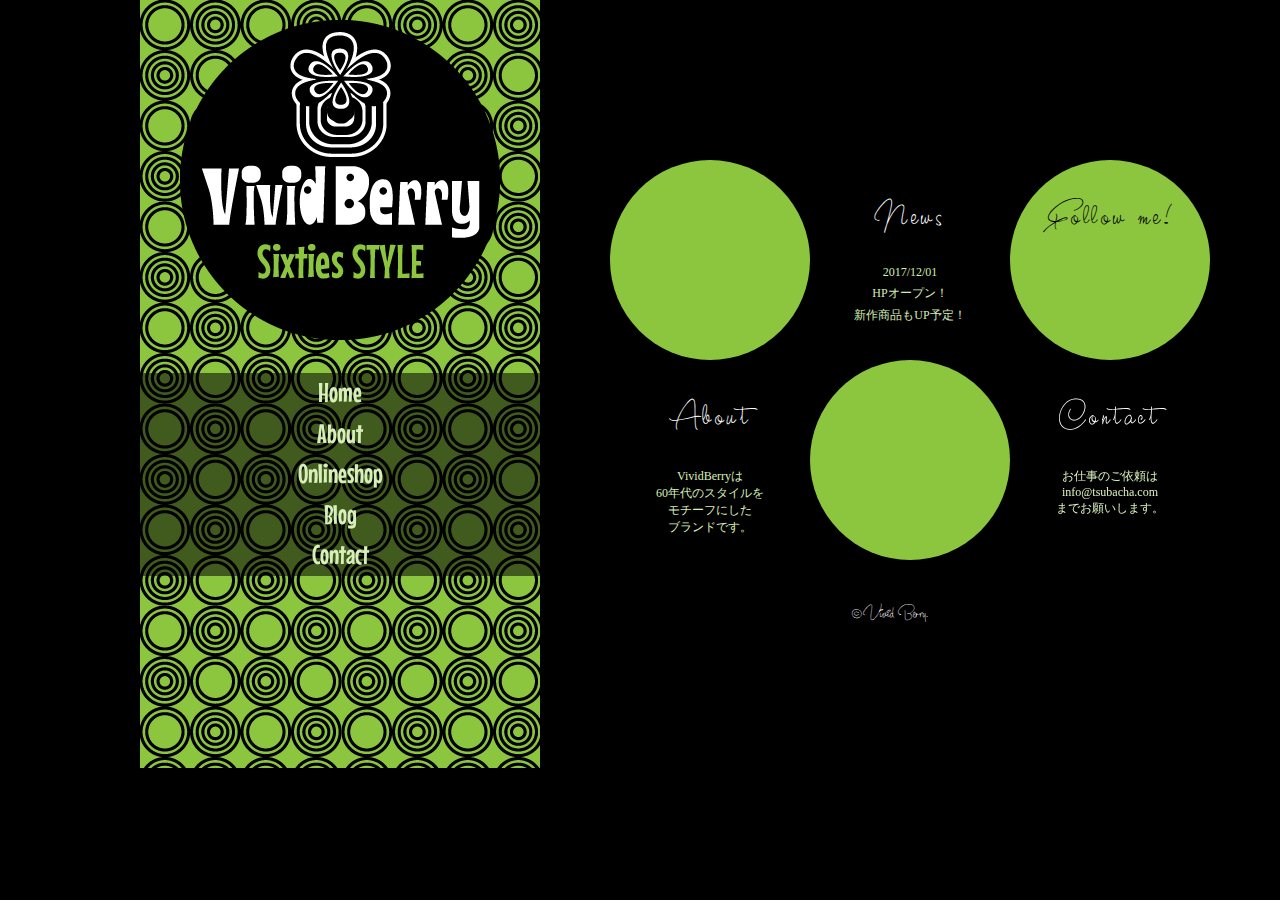
<file: index.html>
<!DOCTYPE html>
<html>

<head>
    <title></title>
    <meta name="viewport" content="width=device-width, initial-scale=1, minimum-scale=1, maximum-scale=1, user-scalable=no">
    <meta http-equiv="Content-Type" content="text/html; charset=utf-8" />
    <link rel="stylesheet" type="text/css" href="style.css">
    <link href="https://maxcdn.bootstrapcdn.com/font-awesome/4.7.0/css/font-awesome.min.css" rel="stylesheet" integrity="sha384-wvfXpqpZZVQGK6TAh5PVlGOfQNHSoD2xbE+QkPxCAFlNEevoEH3Sl0sibVcOQVnN" crossorigin="anonymous">
    <script type="text/javascript" src="https://ajax.googleapis.com/ajax/libs/jquery/1.9.1/jquery.min.js"></script>
    <script>
    $(function($) {
        var tab = $('.nav'),
            offset = tab.offset();
        $(window).scroll(function() {
            if ($(window).scrollTop() > offset.top) {
                tab.addClass('fixed');
            } else {
                tab.removeClass('fixed');
            }
        });
    });
    </script>
</head>

<body>
    <div id="container">
        <div id="index-left">
            <div id="header-logo">
                <img src="img/Vivid-berry-logo001.png" id="pc-logo"><img src="img/Vivid-berry-logo001@2x.png" id="sp-logo"></div>
            <div id="index-menu">
                <ul>
                    <li><a href="index.html"><i class="fa fa-home" aria-hidden="true"></i><div id="clearfix"></div>Home</a></li>
                    <li><a href="about.html"><i class="fa fa-heart" aria-hidden="true"></i><div id="clearfix"></div>About</a></li>
                    <li><a href=""><i class="fa fa-shopping-cart" aria-hidden="true"></i><div id="clearfix"></div>Onlineshop</a></li>
                    <li><a href=""><i class="fa fa-coffee" aria-hidden="true"></i><div id="clearfix"></div>Blog</a></li>
                    <li><a href=""><i class="fa fa-envelope-o" aria-hidden="true"></i><div id="clearfix"></div>Contact</a></li>
                </ul>
            </div>
        </div>
        <div id="index-right">
            <div id="slider"></div>
            <div id="box1" class="contents-box">
                <div id="box1-clip" class="box-clip"></div>
            </div>
            <div id="box2" class="contents-box">
                <div id="box2-clip" class="box-clip">
                    <h2>News</h2>
                    <p>2017/12/01</p>
                    <p>HPオープン！</p>
                    <p>新作商品もUP予定！</p>
                </div>
            </div>
            <div id="box3" class="contents-box">
                <div id="box3-clip" class="box-clip">
                    <h2 id="index-follow-me">Follow me!</h2>
                    <!-- SnapWidget -->
                    <script src="https://snapwidget.com/js/snapwidget.js"></script>
                    <iframe src="https://snapwidget.com/embed/189225" class="snapwidget-widget" allowTransparency="true" frameborder="0" scrolling="no" style="border:none; overflow:hidden; width:100%; "></iframe>
                    <p><i class="fa fa-instagram index-sns-icon" aria-hidden="true"></i><i class="fa fa-twitter-square index-sns-icon" aria-hidden="true"></i><i class="fa fa-facebook-square index-sns-icon" aria-hidden="true"></i></p>
                </div>
            </div>
            <div id="clearfix"></div>
            <div id="box4" class="contents-box">
                <div id="box4-clip" class="box-clip">
                    <h2>About</h2>
                    <p>VividBerryは
                        <br>60年代のスタイルを
                        <br>モチーフにした
                        <br>ブランドです。</p>
                </div>
            </div>
            <div id="box5" class="contents-box">
                <div id="box5-clip" class="box-clip"></div>
            </div>
            <div id="box6" class="contents-box">
                <div id="box6-clip" class="box-clip">
                    <h2>Contact</h2>
                    <p>お仕事のご依頼は
                        <br>info@tsubacha.com
                        <br>までお願いします。</p>
                </div>
            </div>
            <div id="clearfix"></div>
            <div id="footer">©Vivid Berry.</div>
        </div>
        <div id="clearfix"></div>
    </div>
</body>

</html>
</file>
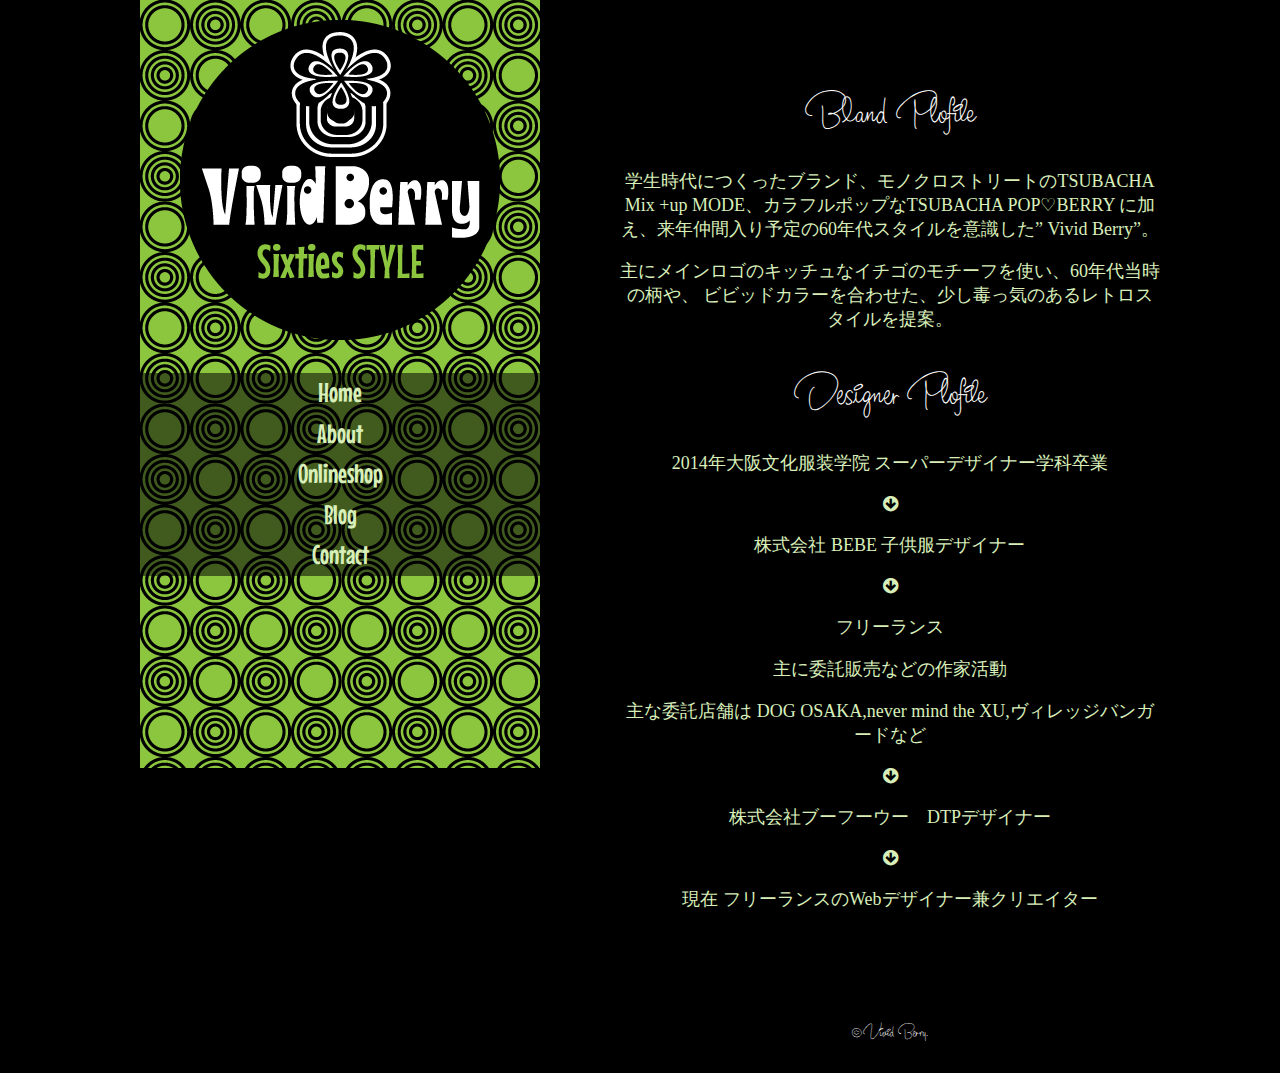
<file: about.html>
<!DOCTYPE html>
<html>

<head>
    <title></title>
    <meta http-equiv="Content-Type" content="text/html; charset=utf-8" />
     <meta name="viewport" content="width=device-width, initial-scale=1, minimum-scale=1, maximum-scale=1, user-scalable=no">
    <link rel="stylesheet" type="text/css" href="style.css">
    <link href="https://maxcdn.bootstrapcdn.com/font-awesome/4.7.0/css/font-awesome.min.css" rel="stylesheet" integrity="sha384-wvfXpqpZZVQGK6TAh5PVlGOfQNHSoD2xbE+QkPxCAFlNEevoEH3Sl0sibVcOQVnN" crossorigin="anonymous">
    <script type="text/javascript" src="https://ajax.googleapis.com/ajax/libs/jquery/1.9.1/jquery.min.js"></script>
<script>
$(function($) {
    var tab = $('.nav'),
        offset = tab.offset();
    $(window).scroll(function() {
        if ($(window).scrollTop() > offset.top) {
            tab.addClass('fixed');
        } else {
            tab.removeClass('fixed');
        }
    });
});
</script>
</head>

<body>
    <div id="container">
        <div id="index-left">
            <div id="header-logo">
                <img src="img/Vivid-berry-logo001.png" id="pc-logo"><img src="img/Vivid-berry-logo001@2x.png" id="sp-logo"></div>
            <div id="index-menu">
                <ul>
                    <li><a href="index.html"><i class="fa fa-home" aria-hidden="true"></i><div id="clearfix"></div>Home</a></li>
                    <li><a href="about.html"><i class="fa fa-heart" aria-hidden="true"></i><div id="clearfix"></div>About</a></li>
                    <li><a href=""><i class="fa fa-shopping-cart" aria-hidden="true"></i><div id="clearfix"></div>Onlineshop</a></li>
                    <li><a href=""><i class="fa fa-coffee" aria-hidden="true"></i><div id="clearfix"></div>Blog</a></li>
                    <li><a href=""><i class="fa fa-envelope-o" aria-hidden="true"></i><div id="clearfix"></div>Contact</a></li>
                </ul>
            </div>
        </div>
        <div id="index-right">
            <div id="about-bland">
                <div id="bland-vividberry">
                <div id="about-bland-title"><h1>Bland Plofile</h1></div>
<p>学生時代につくったブランド、モノクロストリートのTSUBACHA Mix +up MODE、カラフルポップなTSUBACHA POP♡BERRY に加え、来年仲間入り予定の60年代スタイルを意識した” Vivid Berry”。</p> <p>主にメインロゴのキッチュなイチゴのモチーフを使い、60年代当時の柄や、 ビビッドカラーを合わせた、少し毒っ気のあるレトロスタイルを提案。</p></div>
<div id="about-me">
<div id="about-bland-title"><h1>Designer Plofile</h1></div>
<p>2014年大阪文化服装学院 スーパーデザイナー学科卒業</p>
<i class="fa fa-arrow-circle-down" aria-hidden="true"></i>
<p>株式会社 BEBE 子供服デザイナー</p>
<i class="fa fa-arrow-circle-down" aria-hidden="true"></i>
<p>フリーランス</p>
<p>主に委託販売などの作家活動</p>
<p>主な委託店舗は DOG OSAKA,never mind the XU,ヴィレッジバンガードなど</p>
<i class="fa fa-arrow-circle-down" aria-hidden="true"></i>
<p>株式会社ブーフーウー　DTPデザイナー</p>
<i class="fa fa-arrow-circle-down" aria-hidden="true"></i>
<p>現在 フリーランスのWebデザイナー兼クリエイター</p>
</div>
</div>
            <div id="footer">©Vivid Berry.</div>
        </div>
        <div id="clearfix"></div>
    </div>
</body>

</html>
</file>
<file: style.css>
/*--------------------------------------------------
共通
---------------------------------------------------*/
/*ab*/

/*　Webフォント */

@font-face {

    font-family: 'Mouse_Memoirs';
    src: url('webfont/Mouse_Memoirs.woff') format('woff');
}

@font-face {

    font-family: 'Crunchy';
    src: url('webfont/Crunchy.woff') format('woff');
}

@font-face {

    font-family: 'chogokuboso';
    src: url('webfont/chogokuboso.woff') format('woff');
}


/*　Webフォント終わり */

html {
    margin: 0;
    padding: 0;
    background: black;
}

body {
    margin: 0;
    padding: 0;
    color: #d8efba;
    font-size: 18px;
    /*font-family: 'chogokuboso';*/
}

h1,
h2,
h3 {
    color: white;
    text-align: center;
    font-family: 'Crunchy';
    font-size: 2.5em;
    font-weight: normal;
}

li {
    font-family: 'Mouse_Memoirs';
}

div#clearfix {
    clear: both;
}

div#container {
    margin-top: 0;
    background: #000000;
    margin-bottom: 0;
}

div#index-left {
    background: url(img/header-back0001.gif);
}

div#index-right {
    margin: 0;
}

div#header-logo {
    text-align: center;
    padding: 20px 40px 10px 40px;
}

div#header-logo img {
    width: 100%;
}

div#index-menu li a:hover {
    background: #0000007a;
}


div#footer {
    /* background: #8cc63f; */
    color: white;
    padding-top: 10px;
    text-align: center;
}






/*--------------------------------------------------
ディスプレイサイズ　1000px以上
---------------------------------------------------*/

@media screen and (min-width: 1000px) {
    .fa {
        font-size: 40px !important;
        padding: 2px;
    }
    #sp-logo {
        display: none;
    }
    div#container {
        width: 1000px;
        margin-right: auto;
        margin-left: auto;
    }

    div#index-left {
        width: 400px;
        height: 768px;
        float: left;
        position: fixed;
    }

    div#index-menu {
        background: #0000008a;
    }
    .fa-home,
    .fa-heart,
    .fa-shopping-cart,
    .fa-coffee,
    .fa-envelope-o {
        display: none !important;
    }
    div#index-menu ul {
        padding-right: 30px;
        padding: 0;
    }

    div#index-menu li {
        font-size: 1.5em;
        list-style: none;
        width: 100%;
        text-align: center;
        line-height: 1.5em;
    }

    div#index-menu a {
        display: block;
        text-decoration: none;
        color: #d8efba;
    }

    div#index-right {
        float: left;
        margin-left: 400px;
        width: 600px;
        padding: 20px 50px;
    }

    .contents-box {
        box-sizing: border-box;
        width: 200px;
        float: left;
        height: 200px;
    }

    div#slider {
        width: 600px;
        height: 120px;
        box-sizing: border-box;
    }

    div#box1 {
        background: #000000;
    }

    div#box3 {
        background: #000000;
    }

    div#box5 {
        background: #000000;
    }
    .box-clip {
        width: 200px;
        height: 200px;
        border-radius: 100px;
        margin: 20px;
        overflow: hidden;
    }

    .box-clip h2 {
        font-family: 'Crunchy';
        letter-spacing: 0.1em;
        font-size: 2em;
    }

    .box-clip p {
        font-size: 12px;
    }


    div#box1-clip {
        background: #8cc63f;
        text-align: center;
    }

    div#box2-clip {
        background: #000000;
        overflow: hidden;
        color: #d4ebb5;
        text-align: center;
    }

    div#box2-clip p {
        line-height: 0.8em;
    }

    div#box3-clip {
        background: #8cc63f;
        text-align: center;
    }


    div#box4-clip {
        color: #d9f0bb;
        text-align: center;
    }

    div#box5-clip {
        background: #8cc63f;
    }

    div#box6-clip {
        background: #000000;
        text-align: center;
        color: #daf1bc;
    }
}
@media screen and (max-width: 480px) {
    div#index-menu li a {
        font-size: 1em;
    }
    body {
        font-size: 18px;
    }
    p {
        font-size: 1em;
    }
}

@media screen and (max-width: 999px) {

    .fa {
        font-size: 3em !important;
        padding: 2px;
    }
    div#header-logo {
        text-align: center;
        padding: 20px;
        box-sizing: border-box;
    }
    #pc-logo {
        display: none;
    }
    .fa-home,
    .fa-heart,
    .fa-shopping-cart,
    .fa-coffee,
    .fa-envelope-o {
        font-size: 2em !important;
        padding: 10px;
    }
    div#index-menu {
        width: 100%;
        background: #ffffffb3;
        position: fixed;
        top: 0;
        left: 0;
        padding: 0;
        margin: 0;
    }
    div#index-menu ul {
        padding: 0;
        margin: 0;
    }
    div#index-menu li {
        text-align: center;
        width: 20%;
        display: block;
        float: left;
    }
    div#index-menu li a {

        display: block;
        text-decoration: none;
        color: #000000;

        height: 90px;
    }
    div#index-menu li a:hover {
        display: block;
        background: #0000007a;
        color: #ffffff;
    }
    div#container {
        width: 100%;
    }
    div#index-left {
        width: 100%;
        float: none;
        background: url(img/header-back0001.gif);
        padding-top: 100px;
    }
    div#index-right {
        width: 100%;
        float: none;
    }
    div#index-right {
        width: 100%;
        float: none;
    }
    div#box1 {
        display: none;
    }
    div#box2-clip {
        background: #000000;
        overflow: hidden;
        color: #d4ebb5;
        text-align: center;
        padding-top: 30px;
        padding-bottom: 100px;
    }
    div#box3 {
        background: #000000;
    }
    div#box3-clip {
        background: #8cc63f;
        text-align: center;
        padding-top: 10px;
        padding-bottom: 100px;
    }
    div#box4-clip {
        color: #d9f0bb;
        text-align: center;
        padding-bottom: 100px;
    }
    div#box5 {
        display: none;
    }
    div#box6-clip {
        background: #000000;
        text-align: center;
        color: #daf1bc;
        padding-bottom: 100px;
    }
}



div#footer {
    color: white;
    padding-top: 60px;
    text-align: center;
    padding-bottom: 10px;
    font-family: 'Crunchy';
}




/*--------------------------------------------------
index
---------------------------------------------------*/

h2#index-follow-me {
    color: #000000;
}

.index-sns-icon {
    color: #000000;
}




/*--------------------------------------------------
index
---------------------------------------------------*/


/*--------------------------------------------------
about
---------------------------------------------------*/


i.fa.fa-arrow-circle-down {
    font-size: 1em !important;
}
div#about-bland {
    padding: 30px;
    text-align: center;
}



/*--------------------------------------------------
about終了
---------------------------------------------------*/
</file>
